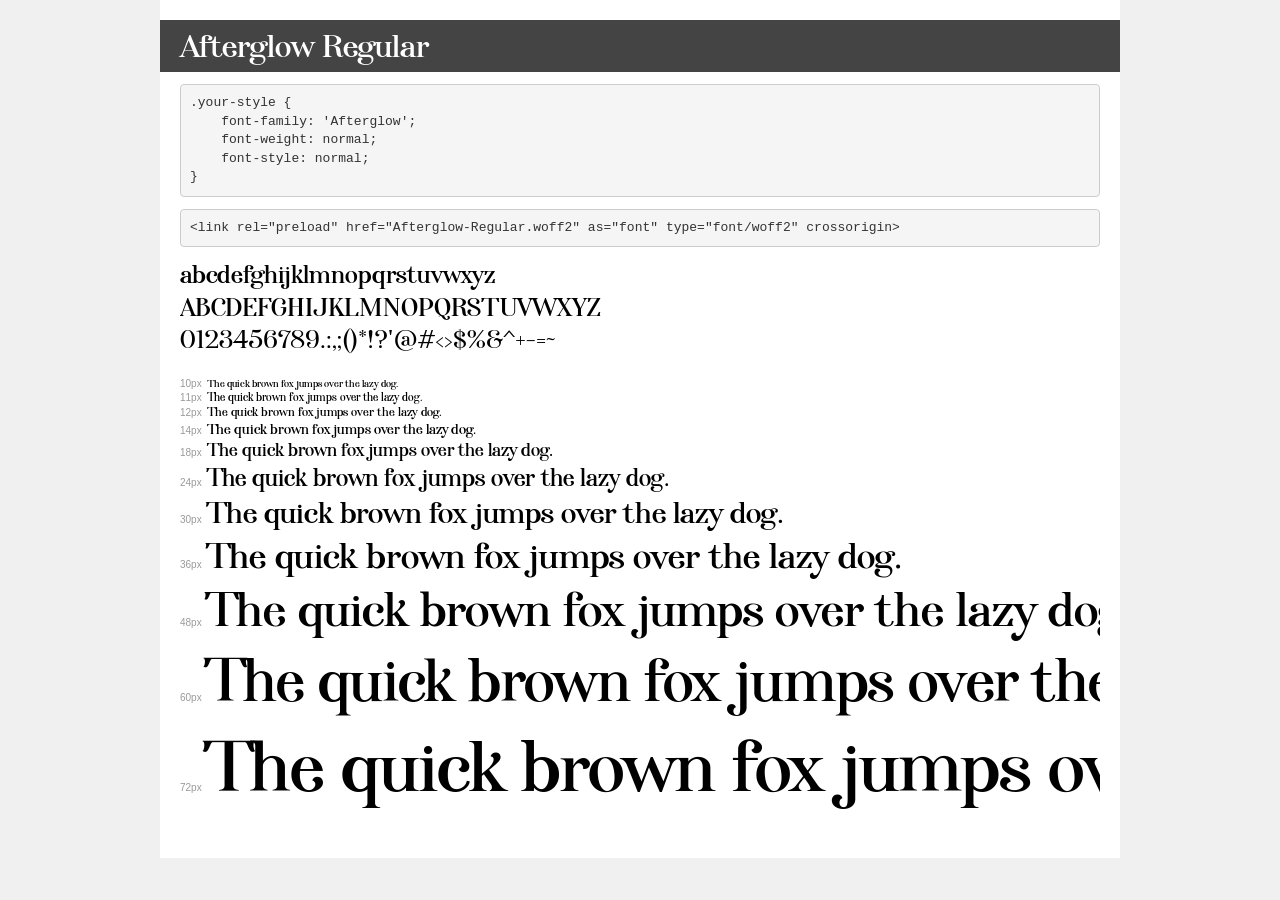
<file: Font/afterglow/demo.html>
<!DOCTYPE html>
<html lang="en">
<head>
    <meta charset="utf-8">
    <meta http-equiv="X-UA-Compatible" content="IE=edge">
    <meta name="viewport" content="width=device-width, initial-scale=1">
    <meta name="robots" content="noindex, noarchive">
    <meta name="format-detection" content="telephone=no">
    <title>Transfonter demo</title>
    <link href="stylesheet.css" rel="stylesheet">
    <style>
        /*
        http://meyerweb.com/eric/tools/css/reset/
        v2.0 | 20110126
        License: none (public domain)
        */
        html, body, div, span, applet, object, iframe,
        h1, h2, h3, h4, h5, h6, p, blockquote, pre,
        a, abbr, acronym, address, big, cite, code,
        del, dfn, em, img, ins, kbd, q, s, samp,
        small, strike, strong, sub, sup, tt, var,
        b, u, i, center,
        dl, dt, dd, ol, ul, li,
        fieldset, form, label, legend,
        table, caption, tbody, tfoot, thead, tr, th, td,
        article, aside, canvas, details, embed,
        figure, figcaption, footer, header, hgroup,
        menu, nav, output, ruby, section, summary,
        time, mark, audio, video {
            margin: 0;
            padding: 0;
            border: 0;
            font-size: 100%;
            font: inherit;
            vertical-align: baseline;
        }
        /* HTML5 display-role reset for older browsers */
        article, aside, details, figcaption, figure,
        footer, header, hgroup, menu, nav, section {
            display: block;
        }
        body {
            line-height: 1;
        }
        ol, ul {
            list-style: none;
        }
        blockquote, q {
            quotes: none;
        }
        blockquote:before, blockquote:after,
        q:before, q:after {
            content: '';
            content: none;
        }
        table {
            border-collapse: collapse;
            border-spacing: 0;
        }
        /* demo styles */
        body {
            background: #f0f0f0;
            color: #000;
        }
        .page {
            background: #fff;
            width: 920px;
            margin: 0 auto;
            padding: 20px 20px 0 20px;
            overflow: hidden;
        }
        .font-container {
            overflow-x: auto;
            overflow-y: hidden;
            margin-bottom: 40px;
            line-height: 1.3;
            white-space: nowrap;
            padding-bottom: 5px;
        }
        h1 {
            position: relative;
            background: #444;
            font-size: 32px;
            color: #fff;
            padding: 10px 20px;
            margin: 0 -20px 12px -20px;
        }
        .letters {
            font-size: 25px;
            margin-bottom: 20px;
        }
        .s10:before {
            content: '10px';
        }
        .s11:before {
            content: '11px';
        }
        .s12:before {
            content: '12px';
        }
        .s14:before {
            content: '14px';
        }
        .s18:before {
            content: '18px';
        }
        .s24:before {
            content: '24px';
        }
        .s30:before {
            content: '30px';
        }
        .s36:before {
            content: '36px';
        }
        .s48:before {
            content: '48px';
        }
        .s60:before {
            content: '60px';
        }
        .s72:before {
            content: '72px';
        }
        .s10:before, .s11:before, .s12:before, .s14:before,
        .s18:before, .s24:before, .s30:before, .s36:before,
        .s48:before, .s60:before, .s72:before {
            font-family: Arial, sans-serif;
            font-size: 10px;
            font-weight: normal;
            font-style: normal;
            color: #999;
            padding-right: 6px;
        }
        pre {
            display: block;
            padding: 9px;
            margin: 0 0 12px;
            font-family: Monaco, Menlo, Consolas, "Courier New", monospace;
            font-size: 13px;
            line-height: 1.428571429;
            color: #333;
            font-weight: normal;
            font-style: normal;
            background-color: #f5f5f5;
            border: 1px solid #ccc;
            overflow-x: auto;
            border-radius: 4px;
        }
        /* responsive */
        @media (max-width: 959px) {
            .page {
                width: auto;
                margin: 0;
            }
        }
    </style>
</head>
<body>
<div class="page">
    <div class="demo">
        <h1 style="font-family: 'Afterglow'; font-weight: normal; font-style: normal;">Afterglow Regular</h1>
        <pre title="Usage">.your-style {
    font-family: 'Afterglow';
    font-weight: normal;
    font-style: normal;
}</pre>
        <pre title="Preload (optional)">
&lt;link rel=&quot;preload&quot; href=&quot;Afterglow-Regular.woff2&quot; as=&quot;font&quot; type=&quot;font/woff2&quot; crossorigin&gt;</pre>
        <div class="font-container" style="font-family: 'Afterglow'; font-weight: normal; font-style: normal;">
            <p class="letters">
                abcdefghijklmnopqrstuvwxyz<br>
ABCDEFGHIJKLMNOPQRSTUVWXYZ<br>
                0123456789.:,;()*!?'@#&lt;&gt;$%&^+-=~
            </p>
            <p class="s10" style="font-size: 10px;">The quick brown fox jumps over the lazy dog.</p>
            <p class="s11" style="font-size: 11px;">The quick brown fox jumps over the lazy dog.</p>
            <p class="s12" style="font-size: 12px;">The quick brown fox jumps over the lazy dog.</p>
            <p class="s14" style="font-size: 14px;">The quick brown fox jumps over the lazy dog.</p>
            <p class="s18" style="font-size: 18px;">The quick brown fox jumps over the lazy dog.</p>
            <p class="s24" style="font-size: 24px;">The quick brown fox jumps over the lazy dog.</p>
            <p class="s30" style="font-size: 30px;">The quick brown fox jumps over the lazy dog.</p>
            <p class="s36" style="font-size: 36px;">The quick brown fox jumps over the lazy dog.</p>
            <p class="s48" style="font-size: 48px;">The quick brown fox jumps over the lazy dog.</p>
            <p class="s60" style="font-size: 60px;">The quick brown fox jumps over the lazy dog.</p>
            <p class="s72" style="font-size: 72px;">The quick brown fox jumps over the lazy dog.</p>
        </div>
    </div>

</div>
</body>
</html>
</file>
<file: Font/afterglow/stylesheet.css>
@font-face {
    font-family: 'Afterglow';
    src: url('Afterglow-Regular.woff2') format('woff2'),
        url('Afterglow-Regular.woff') format('woff');
    font-weight: normal;
    font-style: normal;
    font-display: swap;
}
</file>
